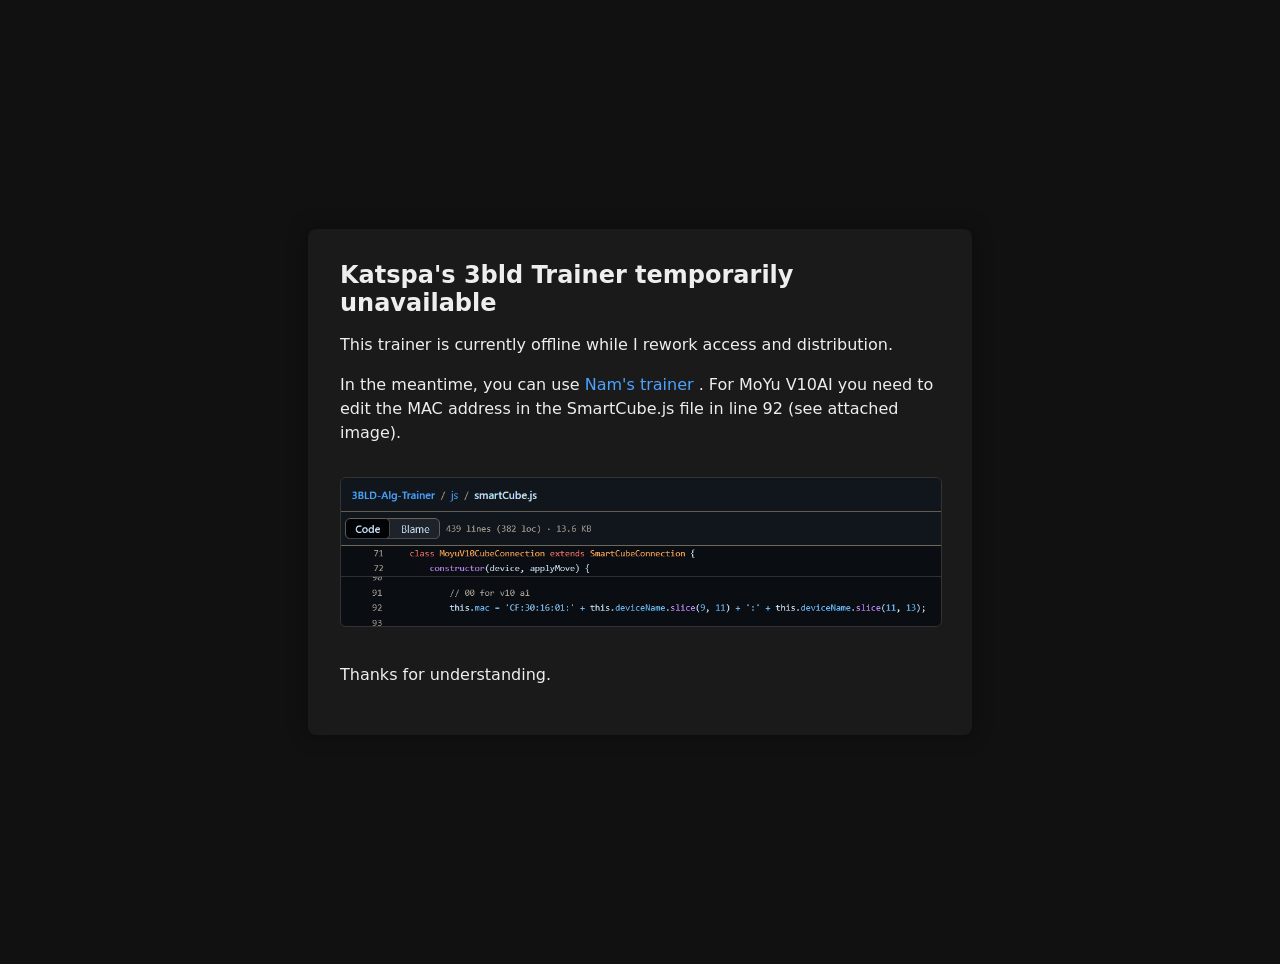
<file: index.html>
<!DOCTYPE html>
<html lang="en">
<head>
  <meta charset="UTF-8" />
  <title>Katspa's 3bld Trainer – Temporarily Unavailable</title>
  <meta name="viewport" content="width=device-width, initial-scale=1" />
  <style>
    body {
      font-family: system-ui, sans-serif;
      background: #111;
      color: #eee;
      margin: 0;
      padding: 2rem;
      display: flex;
      min-height: 100vh;
      align-items: center;
      justify-content: center;
    }

    .box {
      max-width: 600px;
      background: #1a1a1a;
      padding: 2rem;
      border-radius: 8px;
      box-shadow: 0 0 20px rgba(0,0,0,0.4);
    }

    h1 {
      margin-top: 0;
      font-size: 1.5rem;
    }

    p {
      line-height: 1.5;
    }

    a {
      color: #4da3ff;
      text-decoration: none;
    }

    a:hover {
      text-decoration: underline;
    }

    .small {
      color: #aaa;
      font-size: 0.9rem;
      margin-top: 1.5rem;
    }

    img.guide {
      max-width: 100%;
      border-radius: 6px;
      margin: 1rem 0;
      border: 1px solid #333;
    }
  </style>
</head>
<body>
  <div class="box">
    <h1>Katspa's 3bld Trainer temporarily unavailable</h1>

    <p>
      This trainer is currently offline while I rework access and distribution.
    </p>

    <p>
      In the meantime, you can use
      <a href="https://namisama269.github.io/3BLD-Alg-Trainer/" target="_blank" rel="noopener">
        Nam's trainer
      </a>.
      For MoYu V10AI you need to edit the MAC address in the SmartCube.js file in line 92 (see attached image).
    </p>


    <img
      src="assets/mac_edit.png"
      alt="Where to edit MAC address in SmartCube.js"
      class="guide"
    />

    <p>
      Thanks for understanding.
    </p>
  </div>

  <script>
    (function clearStorage() {
      try {
        localStorage.clear();
        sessionStorage.clear();

        if (window.indexedDB && indexedDB.databases) {
          indexedDB.databases().then(dbs => {
            dbs.forEach(db => {
              if (db.name) {
                indexedDB.deleteDatabase(db.name);
              }
            });
          });
        }
      } catch (e) {
        console.warn("Storage cleanup failed:", e);
      }
    })();
  </script>
</body>
</html>
</file>
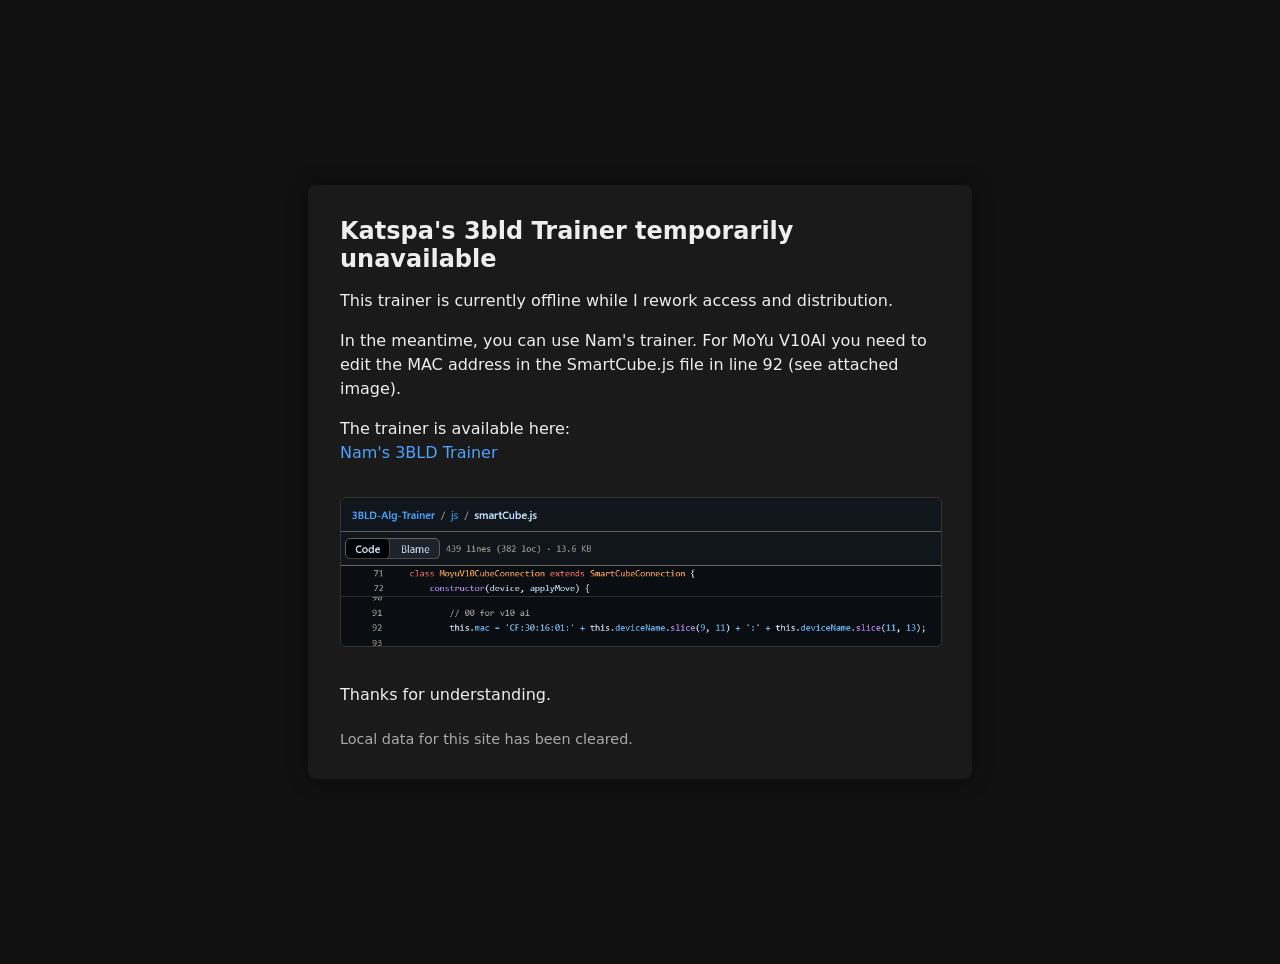
<file: main.html>
<!DOCTYPE html>
<html lang="en">
<head>
  <meta charset="UTF-8" />
  <title>Katspa's 3bld Trainer – Temporarily Unavailable</title>
  <meta name="viewport" content="width=device-width, initial-scale=1" />
  <style>
    body {
      font-family: system-ui, sans-serif;
      background: #111;
      color: #eee;
      margin: 0;
      padding: 2rem;
      display: flex;
      min-height: 100vh;
      align-items: center;
      justify-content: center;
    }

    .box {
      max-width: 600px;
      background: #1a1a1a;
      padding: 2rem;
      border-radius: 8px;
      box-shadow: 0 0 20px rgba(0,0,0,0.4);
    }

    h1 {
      margin-top: 0;
      font-size: 1.5rem;
    }

    p {
      line-height: 1.5;
    }

    a {
      color: #4da3ff;
      text-decoration: none;
    }

    a:hover {
      text-decoration: underline;
    }

    .small {
      color: #aaa;
      font-size: 0.9rem;
      margin-top: 1.5rem;
    }

    img.guide {
      max-width: 100%;
      border-radius: 6px;
      margin: 1rem 0;
      border: 1px solid #333;
    }
  </style>
</head>
<body>
  <div class="box">
    <h1>Katspa's 3bld Trainer temporarily unavailable</h1>

    <p>
      This trainer is currently offline while I rework access and distribution.
    </p>

    <p>
      In the meantime, you can use Nam's trainer. 
      For MoYu V10AI you need to edit the MAC address in the SmartCube.js file in line 92 (see attached image).
    <p>
      The trainer is available here:
      <br />
      <a href="https://namisama269.github.io/3BLD-Alg-Trainer/R" target="_blank" rel="noopener">
        Nam's 3BLD Trainer
      </a>
    </p>


    <img
      src="assets/mac_edit.png"
      alt="Where to edit MAC address in SmartCube.js"
      class="guide"
    />

    <p>
      Thanks for understanding.
    </p>

    <div class="small">
      Local data for this site has been cleared.
    </div>
  </div>

  <script>
    (function clearStorage() {
      try {
        localStorage.clear();
        sessionStorage.clear();

        if (window.indexedDB && indexedDB.databases) {
          indexedDB.databases().then(dbs => {
            dbs.forEach(db => {
              if (db.name) {
                indexedDB.deleteDatabase(db.name);
              }
            });
          });
        }
      } catch (e) {
        console.warn("Storage cleanup failed:", e);
      }
    })();
  </script>
</body>
</html>
</file>
